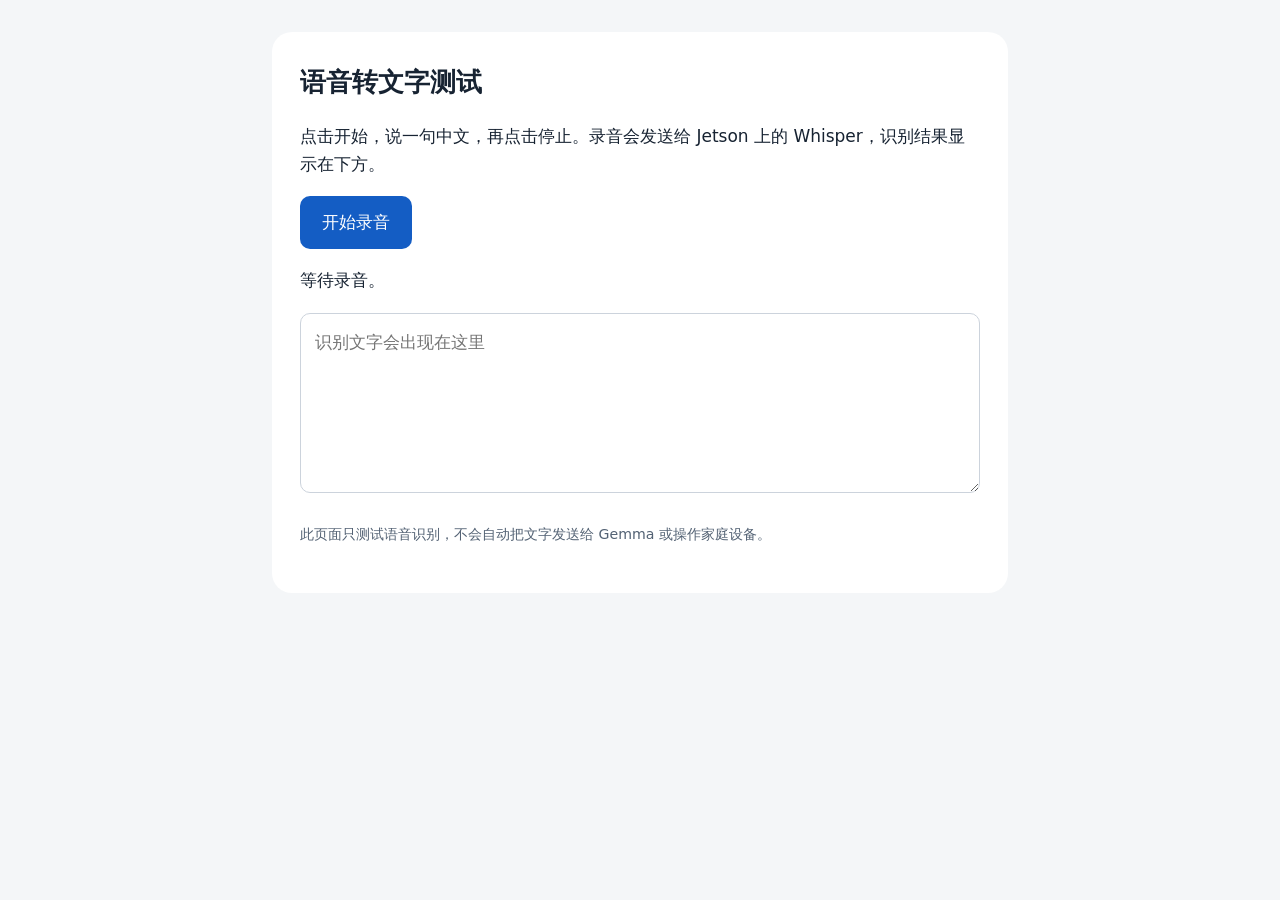
<file: app/brain/asr/test.html>
<!doctype html>
<html lang="zh-CN">
<meta charset="utf-8">
<meta name="viewport" content="width=device-width,initial-scale=1">
<title>语音转文字测试</title>
<style>
body{font:17px/1.7 system-ui,sans-serif;background:#f4f6f8;color:#172332;margin:0;padding:32px 20px}
main{max-width:680px;margin:auto;background:white;border-radius:20px;padding:28px}
h1{font-size:26px;margin-top:0}button{font:inherit;padding:12px 22px;border:0;border-radius:10px;background:#145dc4;color:white;cursor:pointer}button:disabled{opacity:.5;cursor:wait}
textarea{box-sizing:border-box;width:100%;min-height:180px;padding:14px;font:inherit;border:1px solid #ccd3dc;border-radius:10px}#status{min-height:30px}small{color:#536274}
</style>
<main>
<h1>语音转文字测试</h1>
<p>点击开始，说一句中文，再点击停止。录音会发送给 Jetson 上的 Whisper，识别结果显示在下方。</p>
<button id="record">开始录音</button>
<p id="status" role="status" aria-live="polite">等待录音。</p>
<textarea id="result" readonly aria-label="识别结果" placeholder="识别文字会出现在这里"></textarea>
<p><small>此页面只测试语音识别，不会自动把文字发送给 Gemma 或操作家庭设备。</small></p>
</main>
<script>
const button=document.getElementById('record');
const status=document.getElementById('status');
const result=document.getElementById('result');
let recorder=null,stream=null,chunks=[];

async function wav16k(blob){
  const context=new AudioContext();
  let audio;
  try{audio=await context.decodeAudioData(await blob.arrayBuffer());}
  finally{await context.close();}
  const offline=new OfflineAudioContext(1,Math.ceil(audio.duration*16000),16000);
  const source=offline.createBufferSource();source.buffer=audio;
  source.connect(offline.destination);source.start();
  const samples=(await offline.startRendering()).getChannelData(0);
  const bytes=new ArrayBuffer(44+samples.length*2),view=new DataView(bytes);
  const label=(offset,text)=>{for(let i=0;i<text.length;i++)view.setUint8(offset+i,text.charCodeAt(i));};
  label(0,'RIFF');view.setUint32(4,36+samples.length*2,true);label(8,'WAVE');
  label(12,'fmt ');view.setUint32(16,16,true);view.setUint16(20,1,true);
  view.setUint16(22,1,true);view.setUint32(24,16000,true);view.setUint32(28,32000,true);
  view.setUint16(32,2,true);view.setUint16(34,16,true);label(36,'data');
  view.setUint32(40,samples.length*2,true);
  samples.forEach((sample,i)=>{const s=Math.max(-1,Math.min(1,sample));view.setInt16(44+i*2,s<0?s*32768:s*32767,true);});
  return new Blob([bytes],{type:'audio/wav'});
}

button.onclick=async()=>{
  if(recorder&&recorder.state==='recording'){
    button.disabled=true;status.textContent='正在识别，请稍候……';recorder.stop();return;
  }
  button.disabled=true;
  try{
    if(!window.isSecureContext||!navigator.mediaDevices?.getUserMedia)
      throw new Error('请通过 http://localhost:18000 打开 SSH 隧道页面；局域网 HTTP 地址通常不能使用麦克风。');
    stream=await navigator.mediaDevices.getUserMedia({audio:{channelCount:1,echoCancellation:true,noiseSuppression:true}});
    chunks=[];recorder=new MediaRecorder(stream);
    recorder.ondataavailable=event=>{if(event.data.size)chunks.push(event.data);};
    recorder.onerror=()=>{stream.getTracks().forEach(t=>t.stop());button.disabled=false;button.textContent='重新录音';status.textContent='录音设备发生错误，请重试。';};
    recorder.onstop=async()=>{
      stream.getTracks().forEach(t=>t.stop());
      try{
        const wav=await wav16k(new Blob(chunks,{type:recorder.mimeType}));
        const form=new FormData();form.append('file',wav,'recording.wav');
        const started=performance.now();
        const response=await fetch('/api/asr',{method:'POST',body:form});
        const data=await response.json();
        if(!response.ok)throw new Error(data.detail||'识别请求失败');
        result.value=data.text||'';
        status.textContent=`识别完成，用时 ${((performance.now()-started)/1000).toFixed(1)} 秒。`;
      }catch(error){status.textContent='识别失败：'+error.message;}
      finally{button.disabled=false;button.textContent='开始录音';recorder=null;}
    };
    recorder.start();result.value='';button.textContent='停止并识别';
    status.textContent='正在录音……建议先说 5～10 秒。';button.disabled=false;
  }catch(error){
    if(stream)stream.getTracks().forEach(t=>t.stop());
    status.textContent='无法录音：'+error.message;button.disabled=false;button.textContent='开始录音';
  }
};
</script>
</html>
</file>
